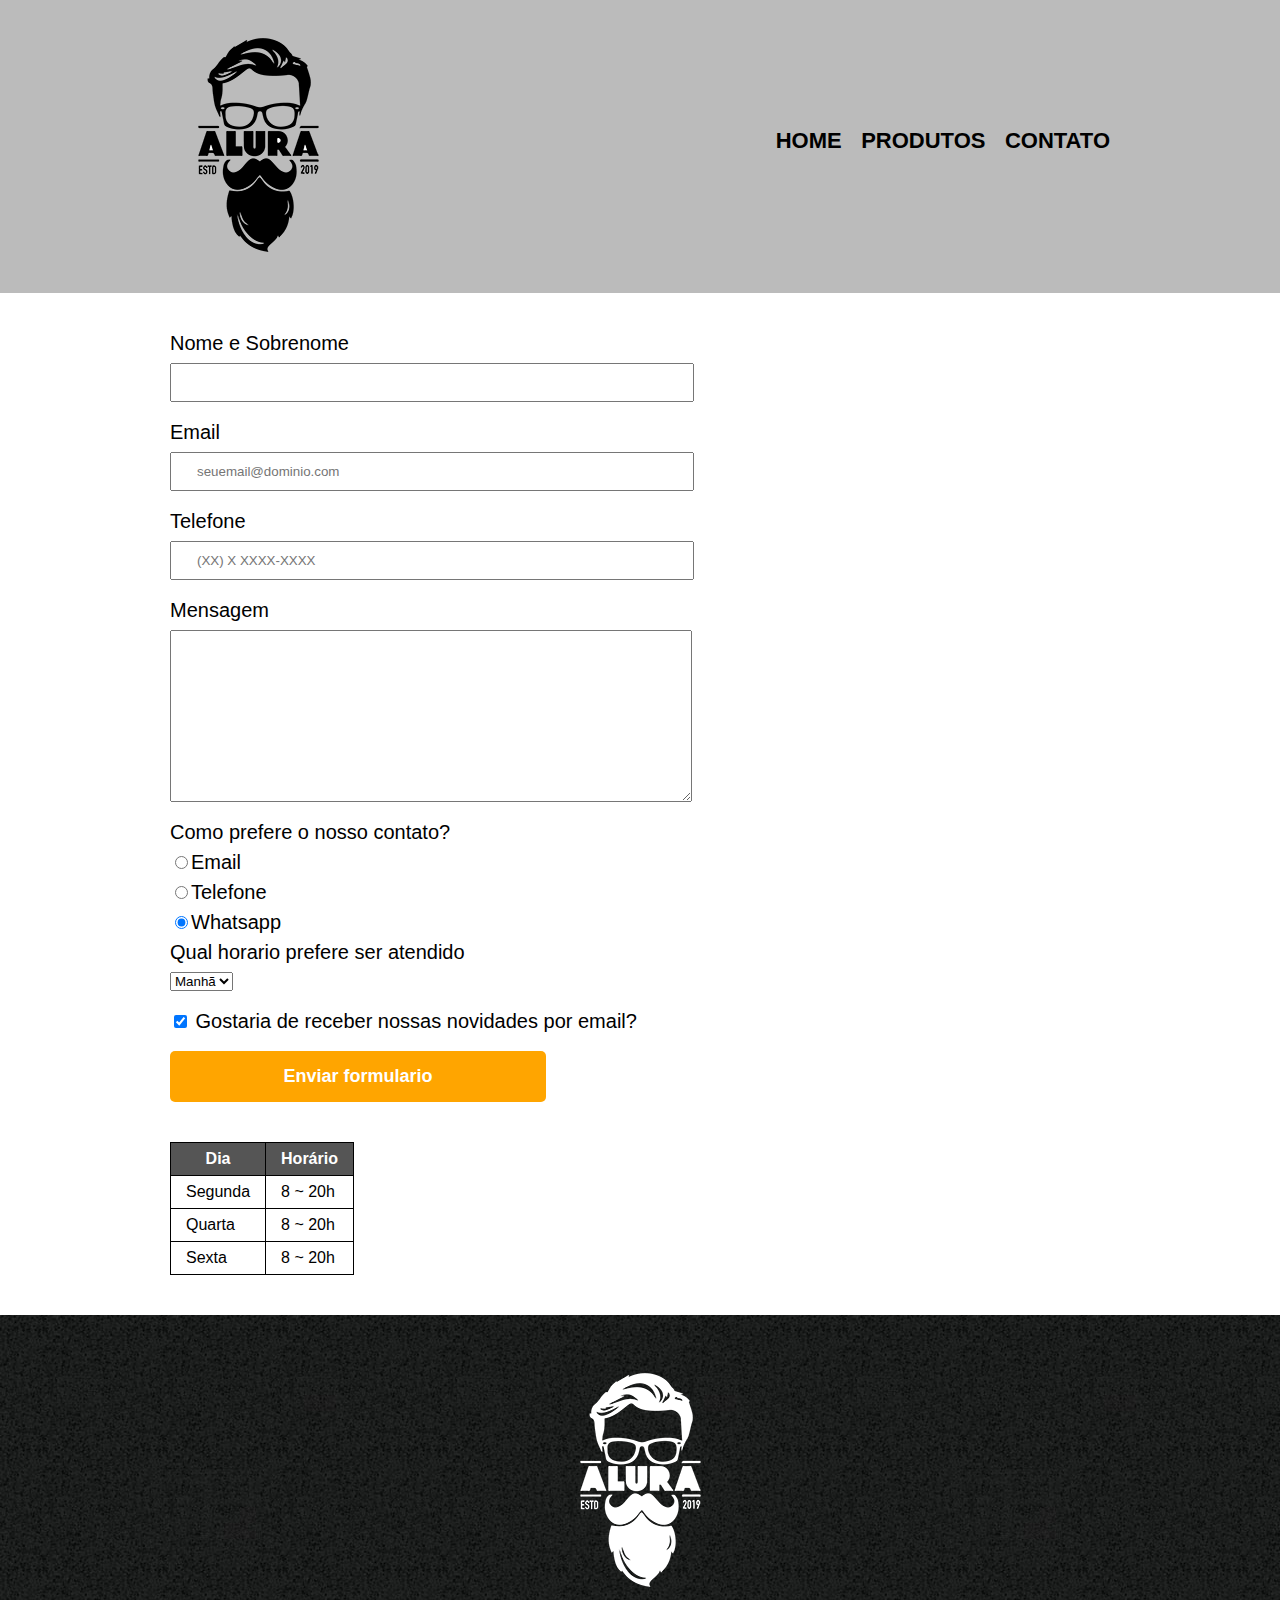
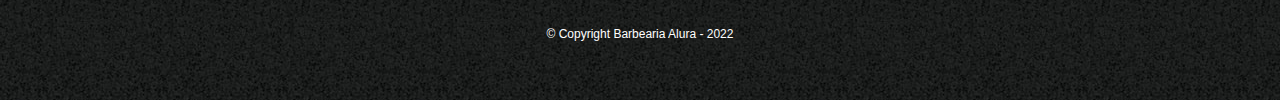
<file: contato.html>
<!DOCTYPE html>
<html lang="en">
<head>
    <meta charset="UTF-8">
    <meta http-equiv="X-UA-Compatible" content="IE=edge">
    <meta name="viewport" content="width=device-width, initial-scale=1.0">
    <title>Contato</title>
    <link rel="stylesheet" href="/Alura/reset.css">
    <link rel="stylesheet" href="/stylecontato.css">

</head>
<body>
    <header>
        <div class="caixa">
            <h1>
                <img src="/Alura/logo.png" alt="Logo da Barbearia Alura">
            </h1>

                <nav>

                    <ul class="navegacao">    
                        <li><a href="/index.html">home</a></li>
                        <li><a href="/produtos.html">produtos</a></li>
                        <li><a href="/contato.html">contato</a></li>

                    </ul>
                </nav>
        </div>
        
    </header>
    <main>
        <form>
            <label for="nomesobrenome">Nome e Sobrenome</label>
            <input type="text" id="nomesobrenome" class="input-padrao" required>

            <label for="email">Email</label>
            <input type="email" id="email" class="input-padrao" required placeholder="seuemail@dominio.com">

            <label for="telefone">Telefone</label>
            <input type="tel" id="telefone" class="input-padrao" required placeholder="(XX) X XXXX-XXXX"> 

            <label for="mensagem">Mensagem</label>
            <textarea cols="30" rows="10" id="mensagem" class="input-padrao" required></textarea>

            <fieldset>
                <legend>Como prefere o nosso contato?</legend>
                <label for="radio-email"><input type="radio" name="contato" value="email" id="radio-email">Email</label>

                <label for="radio-telefone"><input type="radio" name="contato" value="telefone" id="radio-telefone">Telefone</label>

                <label for="radio-whatsapp"><input type="radio" name="contato" value="whatsapp" id="radio-telefone" checked>Whatsapp</label>

            </fieldset>

            <fieldset>
                <legend>Qual horario prefere ser atendido</legend>
                <select>
                    <option>Manhã</option>
                    <option>Tarde</option>
                    <option>Noite</option>
                </select>
            </fieldset>
            
            <label class="checkbox"><input type="checkbox" checked> Gostaria de receber nossas novidades por email?</label>
            
            <input type="submit" value="Enviar formulario" class="enviar">

        </form>

        <table>
            <thead>
            <tr></tr>
                <th>Dia</th>
                <th>Horário</th>
            </thead>
            <tbody>
                <tr>
                    <td>Segunda</td>
                    <td>8 ~ 20h</td>
                </tr>
                <tr>
                    <td>Quarta</td>
                    <td>8 ~ 20h</td>
                </tr>
                <tr>
                    <td>Sexta</td>
                    <td>8 ~ 20h</td>
                </tr>
            </tbody>
        </table>

    </main>
    
    <footer>
        <img src="/Alura/logo-branco.png" alt="Logo da barbearia Alura">
        <p class="copy">&copy; Copyright Barbearia Alura - 2022</p>
    </footer>

</body>
</html>
</file>
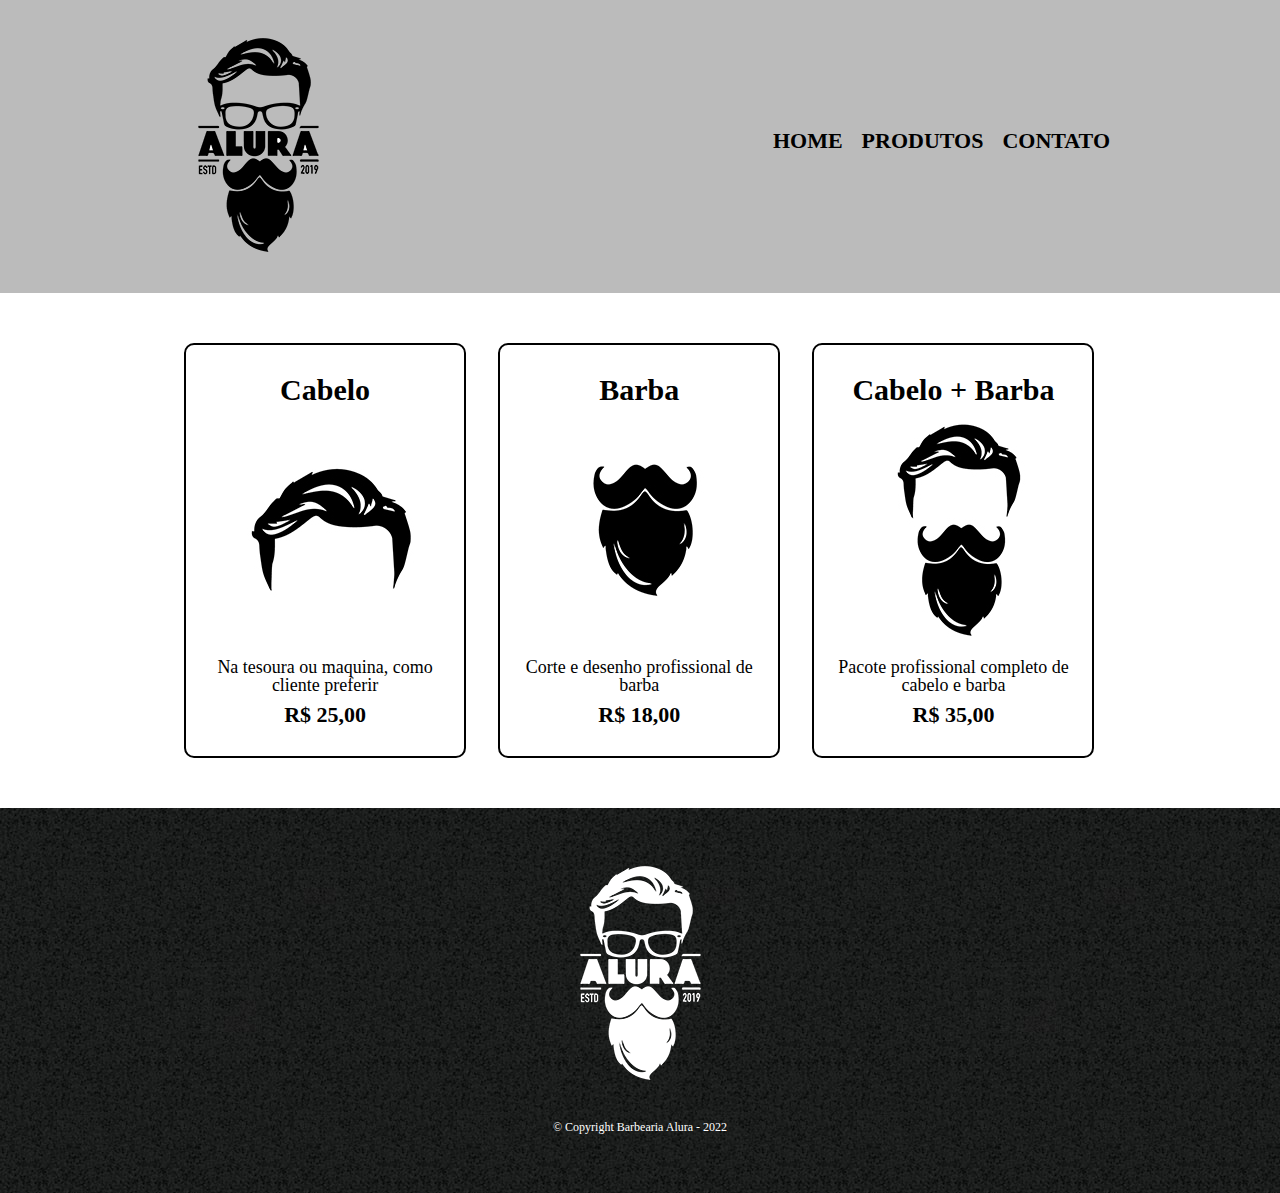
<file: produtos.html>
<!DOCTYPE html>
<html lang="en">
<head>
    <meta charset="UTF-8">
    <meta http-equiv="X-UA-Compatible" content="IE=edge">
    <meta name="viewport" content="width=device-width, initial-scale=1.0">
    <title>Produtos</title>
    <link rel="stylesheet" href="/Alura/reset.css">
    <link rel="stylesheet" href="/produtos.css">

</head>
<body>
    <header>
        <div class="caixa">
            <h1>
                <img src="/Alura/logo.png">
            </h1>

                <nav>

                    <ul class="navegacao">    
                        <li><a href="/contato.html">home</a></li>
                        <li><a href="/produtos.html">produtos</a></li>
                        <li><a href="/contato.html">contato</a></li>

                    </ul>
                </nav>
        </div>
        
    </header>

    <main>
        <ul class="produtos">
            <li>
                <h2>Cabelo</h2>
                <img src="/Alura/cabelo.jpg">
                <p class="descricao">Na tesoura ou maquina, como cliente preferir</p>
                <p class="preco">R$ 25,00</p>

            </li>
            <li>
                <h2>Barba</h2>
                <img src="/Alura/barba.jpg">
                <p class="descricao">Corte e desenho profissional de barba</p>
                <p class="preco">R$ 18,00</p>

            </li>
            <li>
                <h2>Cabelo + Barba</h2>
                <img src="/Alura/cabelo+barba.jpg">
                <p class="descricao">Pacote profissional completo de cabelo e barba</p>
                <p class="preco">R$ 35,00</p>

            </li>

        </ul>
    
    </main>

    <footer>
        <img src="/Alura/logo-branco.png">
        <p class="copy">&copy; Copyright Barbearia Alura - 2022</p>
    </footer>

</body>
</html>
</file>
<file: stylecontato.css>
body{
    font-family: 'Montserrat', sans-serif;
}
header {
    background: #bbbbbb;
    padding: 20px 0;
}
.caixa{
    position: relative;
    width: 940px;
    margin: 0 auto;
}
nav{
    position:absolute;
    top: 110px;
    right: 0;

}
nav li{
    display: inline;
    margin: 0 0 0 15px;
}
nav a{
    text-transform: uppercase;
    color: #000000;
    font-weight: bold;
    font-size: 22px;
    text-decoration: none;
}

nav a:hover{
    color: #445588;
    text-decoration: underline;

}
.produtos{
    width: 940px;
    margin: 0 auto;
    padding: 50px 0;
}
.produtos li{
    display: inline-block;
    text-align: center;
    width: 30%;
    vertical-align: top;
    margin: 0 1.5%;
    padding: 30px 20px;
    box-sizing: border-box;
    border: 2px solid #000000;
    border-radius: 10px;
    
}

.produtos li:hover{
    border-color: #445588;
}
.produtos li:active{
    border-color: #445810;
}
.produtos li:hover h2{
    font-size: 35px;
}
.produtos h2{
    font-size: 30px;
    font-weight: bold;
}
.descricao{
    font-size: 18px
}
.preco{
    font-size: 22px;
    font-weight: bold;
    margin: 10px 0 0;
}
footer{
    text-align: center;
    background: url("/Alura/bg.jpg");
    padding: 40px 0;
}
.copy{
    color: white;
    font-size: 12px;
    margin: 20px;

}
main{
    width: 940px;
    margin: 0 auto;
}
form{
    margin: 40px 0;

}
form label, form legend {
    display: block;
    font-size: 20px;
    margin: 0 0 10px;

}
.input-padrao {
    display: block;
    margin: 0 0 20px;
    padding: 10px 25px;
    width: 50%;

}
.checkbox {
    margin: 20px 0;
}
.enviar{
    width: 40%;
    padding: 15px 0;
    background: orange;
    color: white;
    font-weight: bold;
    font-size: 18px;
    border: none;
    border-radius: 5px;
    transition: 1s all;
    cursor: pointer;

}
.enviar:hover{
    background: darkorange;
    transform: scale(1.2);

}
table{
    margin: 20px 0 40px;

}
thead{
    background: #555555;
    color: white;
    font-weight: bold;
}
td, th{
    border: 1px solid #000000;
    padding: 8px 15px; 

}
.banner{
    width: 100%;

}
.tituloc{
    text-align: center;
    font-size: 2em;
    margin: 0 0 1em;
    clear: left;

}
.principal{
    padding: 3em 0;
    background: #FEFEFE;
    width: 940px;
    margin: 0 auto;
}
.principal p{
    margin: 0 0 1em
}
.principal strong{
    font-weight: bold;
}
.principal em{
    font-style: italic;
}
.utensilios{
    width: 120px;
    float: left;
    margin: 0 20px 20px 0;
}
.beneficios{
    padding: 3em 0;
    background: #888888;
}
.conteudo{
    width: 640px;
    margin: 0 auto;
}
.listabeneficios{
    width: 40%;
    display: inline-block;
    vertical-align: top;
}
.imgbeneficios{
    width: 60%;
}
.itens{
    line-height: 1.5;
}
.itens:first-child{
    font-weight: bold;
}
.mapa{
    padding: 3em 0;
    background: linear-gradient(#FEFEFE, #888888)
}
.mapa p{
    margin: 0 0 2em;
    text-align: center;

}
.video{
    width: 560px;
    margin: 2em auto;
    
}
.mapaconteudo{
    width: 940px;
    margin: 0 auto;
}
</file>
<file: produtos.css>
header {
    background: #bbbbbb;
    padding: 20px 0;
}
.caixa{
    position: relative;
    width: 940px;
    margin: 0 auto;
}
nav{
    position:absolute;
    top: 110px;
    right: 0;

}
nav li{
    display: inline;
    margin: 0 0 0 15px;
}
nav a{
    text-transform: uppercase;
    color: #000000;
    font-weight: bold;
    font-size: 22px;
    text-decoration: none;
}

nav a:hover{
    color: #445588;
    text-decoration: underline;

}
.produtos{
    width: 940px;
    margin: 0 auto;
    padding: 50px 0;
}
.produtos li{
    display: inline-block;
    text-align: center;
    width: 30%;
    vertical-align: top;
    margin: 0 1.5%;
    padding: 30px 20px;
    box-sizing: border-box;
    border: 2px solid #000000;
    border-radius: 10px;
    
}

.produtos li:hover{
    border-color: #445588;
}
.produtos li:active{
    border-color: #445810;
}
.produtos li:hover h2{
    font-size: 35px;
}
.produtos h2{
    font-size: 30px;
    font-weight: bold;
}
.descricao{
    font-size: 18px
}
.preco{
    font-size: 22px;
    font-weight: bold;
    margin: 10px 0 0;
}
footer{
    text-align: center;
    background: url("/Alura/bg.jpg");
    padding: 40px 0;
}
.copy{
    color: white;
    font-size: 12px;
    margin: 20px;

}
</file>
